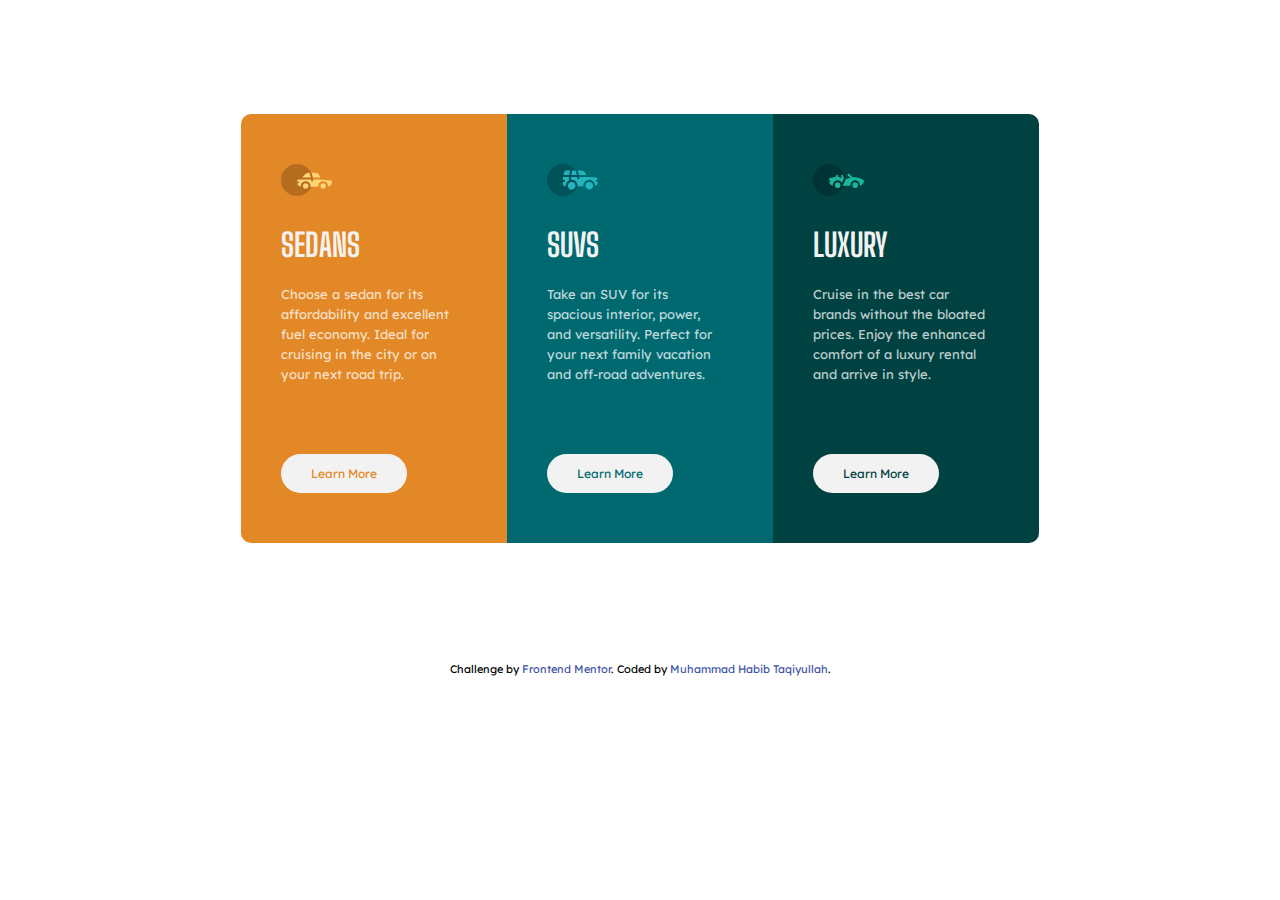
<file: index.html>
<!DOCTYPE html>
<html lang="en">
<head>
  <meta charset="UTF-8">
  <meta name="viewport" content="width=device-width, initial-scale=1.0"> <!-- displays site properly based on user's device -->

  <link rel="icon" type="image/png" sizes="32x32" href="./images/favicon-32x32.png">
  <link rel="stylesheet" href="style.css">
  
  <title>Frontend Mentor | 3-column preview card component</title>

</head>
<body>
  <div class="content">
      <div class="sedans card">
          <img src="images/icon-sedans.svg" alt="Icon Sedans" class="icon"></img>
          <h1 class="title">Sedans</h1>
          <p class="text">Choose a sedan for its affordability and excellent fuel economy. Ideal for cruising in the city 
            or on your next road trip.</p>
          <a href="#" class="btn">Learn More</a>
      </div>
      <div class="suvs card">
          <img src="images/icon-suvs.svg" alt="Icon Suvs" class="icon">
          <h1 class="title">SUVs</h1>
          <p class="text">Take an SUV for its spacious interior, power, and versatility. Perfect for your next family vacation 
            and off-road adventures.</p>
            <a href="#" class="btn">Learn More</a>
      </div>
      <div class="luxury card">
            <img src="images/icon-luxury.svg" alt="Icon Luxury" class="icon">
            <h1 class="title">Luxury</h1>
            <p class="text">Cruise in the best car brands without the bloated prices. Enjoy the enhanced comfort of a luxury 
                rental and arrive in style.</p>
            <a href="#" class="btn">Learn More</a>
      </div>
  </div>
  
  <div class="attribution">
    Challenge by <a href="https://www.frontendmentor.io?ref=challenge" target="_blank">Frontend Mentor</a>. 
    Coded by <a href="https://github.com/muhabibta/" target="_blank">Muhammad Habib Taqiyullah</a>.
  </div>
</body>
</html>
</file>
<file: style.css>
@import url("https://fonts.googleapis.com/css2?family=Big+Shoulders+Display:wght@700&family=Lexend+Deca&display=swap");
:root {
  /* ### Primary */

  --Bright-orange: hsl(31, 77%, 52%);
  --Dark-cyan: hsl(184, 100%, 22%);
  --Very-dark-cyan: hsl(179, 100%, 13%);

  /* ### Neutral */

  --Transparent-white: hsla(0, 0%, 100%, 0.75); /* (paragraphs)*/
  --Very-light-gray: hsl(0, 0%, 95%); /* (background, headings, buttons)*/
}
* {
  margin: 0;
  padding: 0;
}
body {
  display: grid;
  place-content: center;
}
.content {
  margin: 10% 15%;
  display: grid;
  grid-template-columns: 1fr 1fr 1fr;
  grid-template-rows: 1fr;
  grid-template-areas: "sedans suvs luxury";
  border-radius: 10px;
  overflow: hidden;
}
.card {
  width: 100%;
  height: 100%;
  padding: 50px 0px 50px 40px;
  max-width: 380px;
  box-sizing: border-box;
}
.icon {
  display: block;
  height: 2em;
  width: auto;
  margin-bottom: 30px;
  transition: 0.25s;
  cursor: pointer;
}
.icon:hover {
  transform: translateX(100px);
}
.title {
  text-transform: uppercase;
  font-family: "Big Shoulders Display", cursive;
  color: var(--Very-light-gray);
  margin-bottom: 20px;
}
.text {
  font-family: "Lexend Deca", sans-serif;
  color: var(--Transparent-white);
  font-size: 13px;
  line-height: 20px;
  padding-right: 50px;
  margin-bottom: 70px;
}
.btn {
  display: inline-block;
  padding: 12px 30px;
  border-radius: 20px;
  text-decoration: none;
  background-color: var(--Very-light-gray);
  font-family: "Lexend Deca", sans-serif;
  font-size: 12px;
  transition: 0.25s;
}
.btn:hover {
  position: absolute;
  background: transparent;
  border: 1px solid #fff;
  color: var(--Very-light-gray) !important;
  transform: translateY(-10px);
  letter-spacing: 1px;
}
.sedans {
  grid-area: sedans;
  background: var(--Bright-orange);
}
.suvs {
  grid-area: suvs;
  background: var(--Dark-cyan);
}
.luxury {
  grid-area: luxury;
  background: var(--Very-dark-cyan);
}
.sedans .btn {
  color: var(--Bright-orange);
}
.suvs .btn {
  color: var(--Dark-cyan);
}
.luxury .btn {
  color: var(--Very-dark-cyan);
}
.attribution {
  padding-top: 5px;
  font-family: "Lexend Deca", sans-serif;
  font-size: 11px;
  text-align: center;
}
.attribution a {
  text-decoration: none;
  color: hsl(228, 45%, 44%);
}

@media screen and (max-width: 450px) {
  html {
    font-size: 10px;
  }
  .content {
    display: flex;
    flex-direction: column;
  }
  .btn:hover {
    position: relative;
  }
}
</file>
